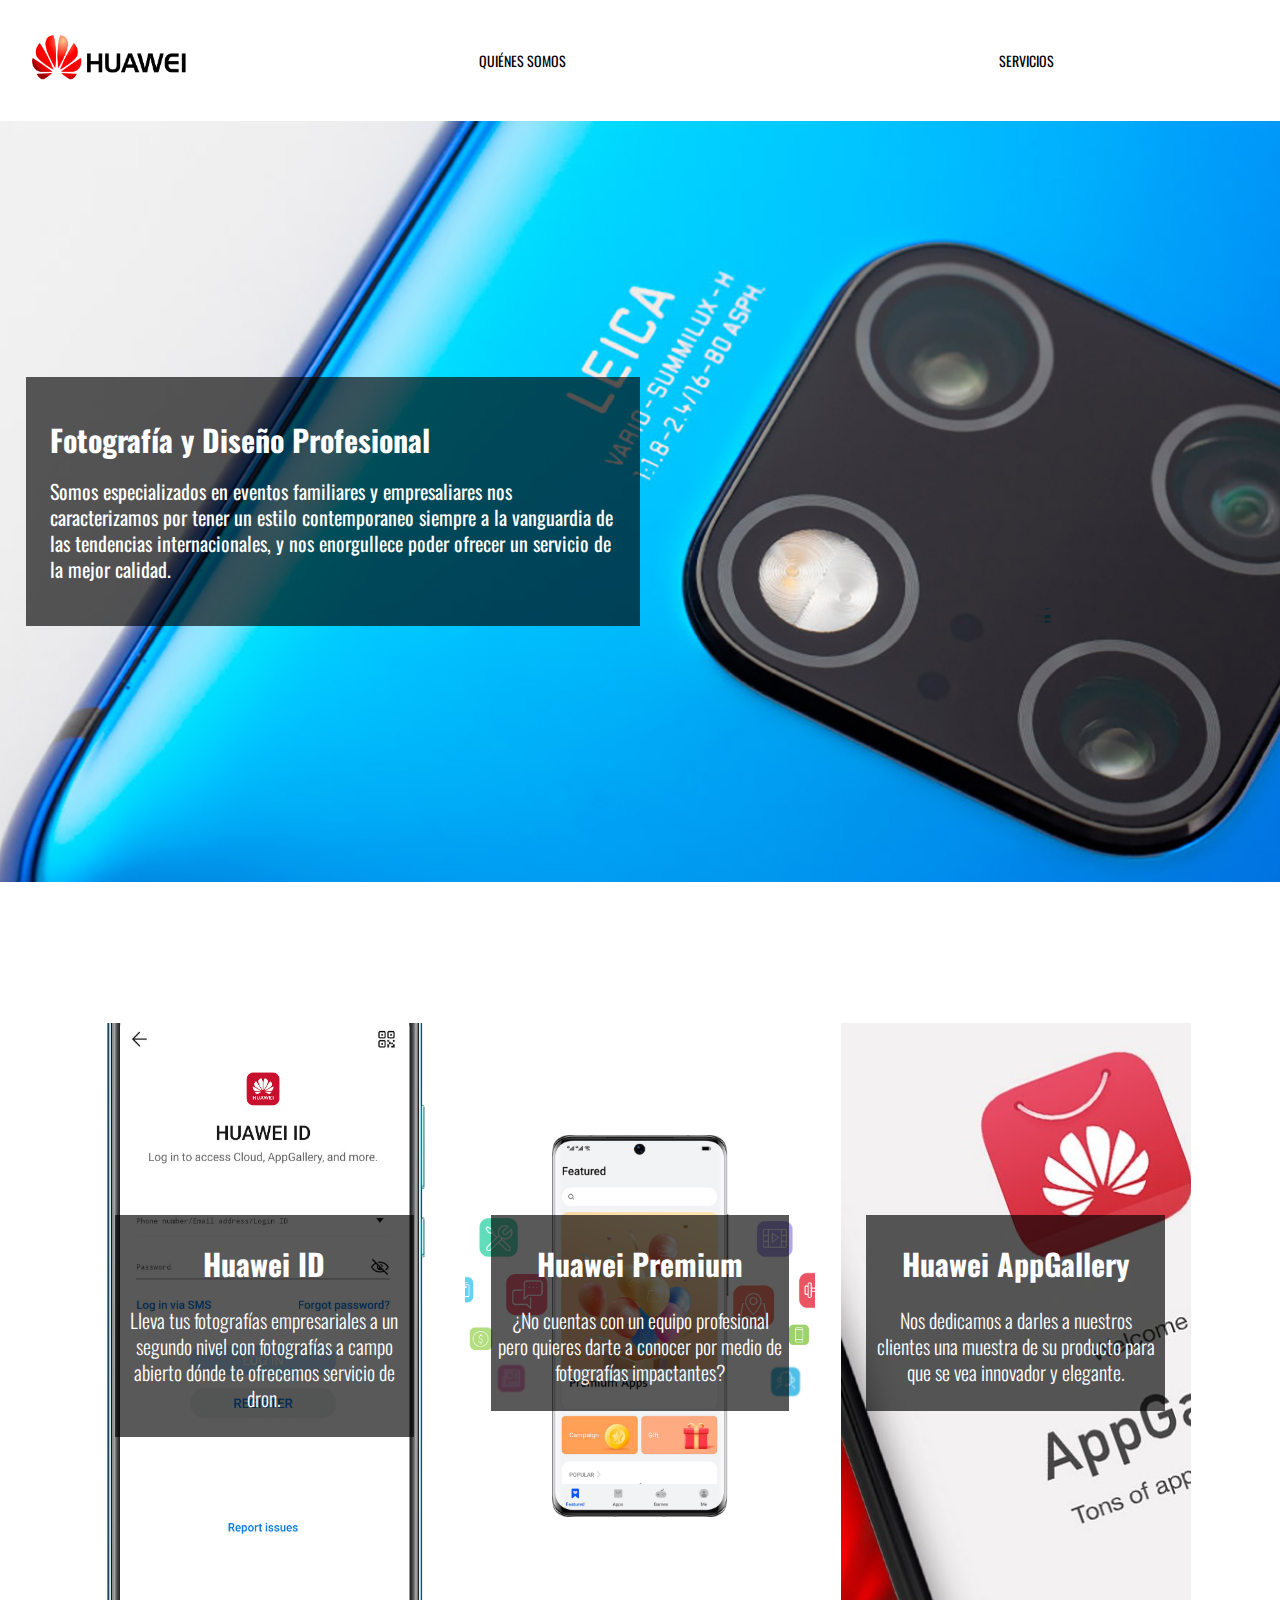
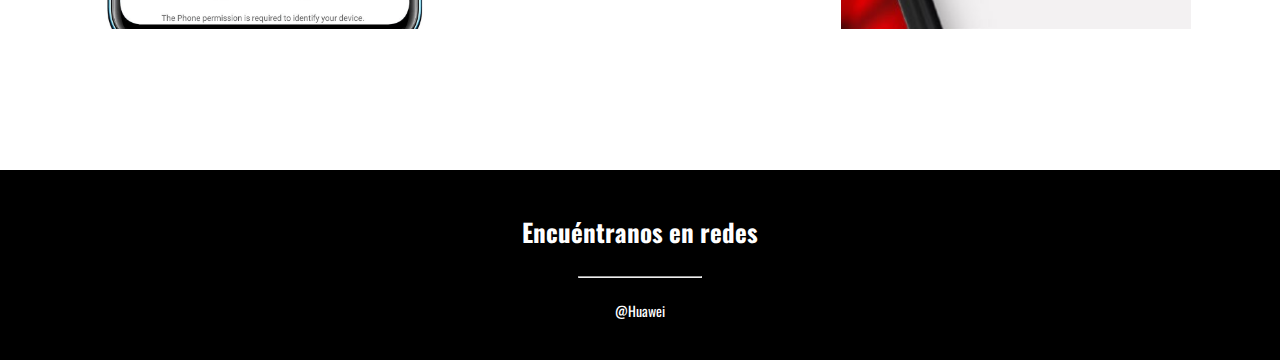
<file: index.html>
<!doctype html>
<html>
<head>
	 <meta name="viewport" content="width=device-width, initial-scale=1.0"> 
	<title>Home | Photo Vision</title>
	<link href="css/home.css" rel="stylesheet" type="text/css">
	<link rel="preconnect" href="https://fonts.googleapis.com">
	<link rel="preconnect" href="https://fonts.gstatic.com" crossorigin>
	<link href="https://fonts.googleapis.com/css2?family=Oswald:wght@200;300;400;600&display=swap" rel="stylesheet">
	<meta name="viewport" content="width=device-width, initial-scale=1">
</head>

<body>
    
	<div class="contenedor">
        
    
    
		<div id="arriba">
            
			<header>
                
				<div id="logo">
                    
					<a href="index.html"><img src="img/logo.png" width="180px" height="auto" alt="logo"/></a>
				</div>
                
				<nav>
                    
					<ul>
						<li><a href="quienes-somos.html">QUIÉNES SOMOS</a></li>
						<li><a href="servicios.html">SERVICIOS</a></li>
					</ul>
                    
				</nav>
                
			</header>
            
             
            
			<main>
            
                               
				<div id="main_todo">
					<h1 id="main_titulo">Fotografía y Diseño Profesional</h1>
                    
					<p id="parrafo">Somos especializados en eventos familiares y empresaliares nos caracterizamos por tener un estilo contemporaneo siempre a la vanguardia de las tendencias internacionales, y nos enorgullece poder ofrecer un servicio de la mejor calidad.</p>
                    </div>
				</div>
                
                
			</main>
            
			</div>
        
			<section id="sec1_index">
                
				<article id="ar1_index">
					<div class="article-caption">
						<h2>Huawei ID</h2>
						<p>Lleva tus fotografías empresariales a un segundo nivel con fotografías a campo abierto dónde te ofrecemos servicio de dron.</p>
					</div> 
				</article>
                
				<article id="ar2_index">
					<div class="article-caption">
						<h2>Huawei Premium</h2>
						<p>¿No cuentas con un equipo profesional pero quieres darte a conocer por medio de fotografías impactantes?</p>
					</div>
				</article>
                
				<article id="ar3_index">
					<div class="article-caption">
						<h2>Huawei AppGallery</h2>
						<p>Nos dedicamos a darles a nuestros clientes una muestra de su producto para que se vea innovador y elegante.</p>
					</div>
				</article>
                
			</section>
			<footer>
				<h2 id="footer_titulo">Encuéntranos en redes</h2>
				<hr>
				<p>@Huawei</p>
			</footer>
		</div>
    
	</body>
</html>
</file>
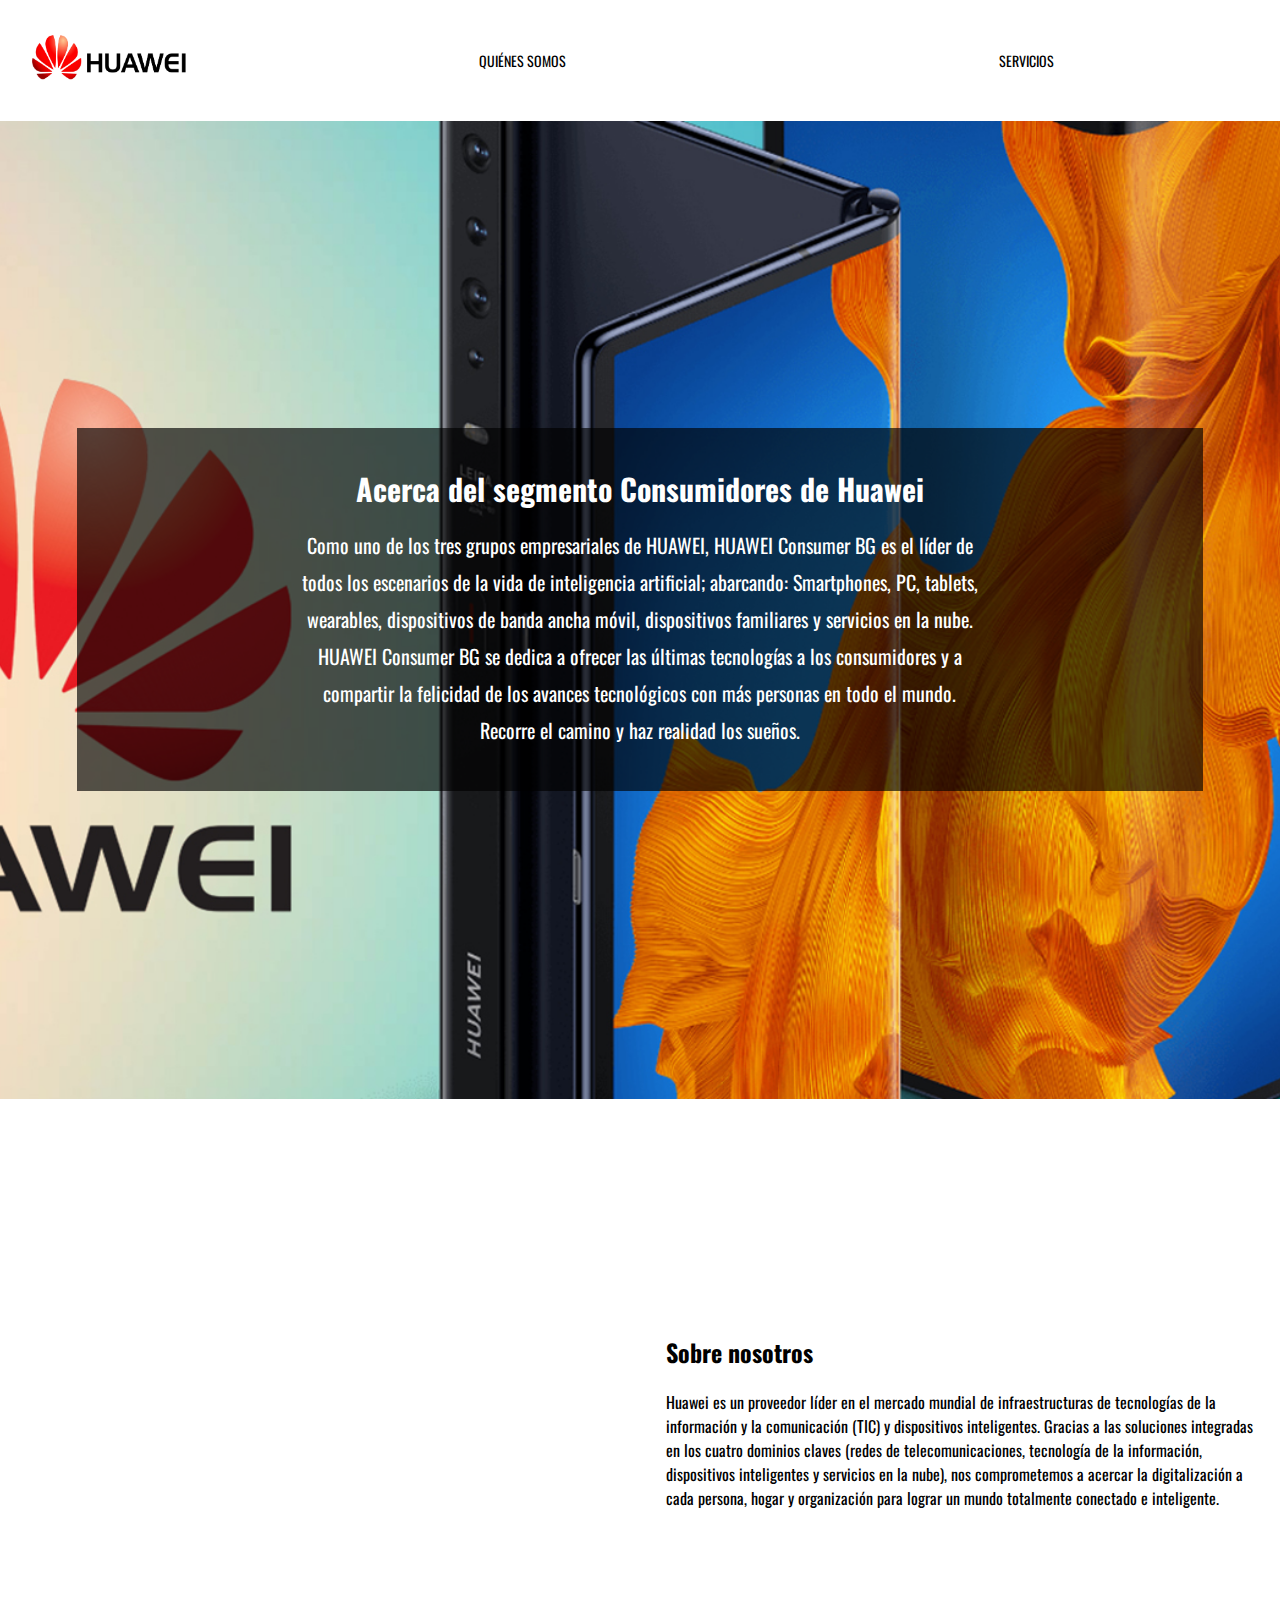
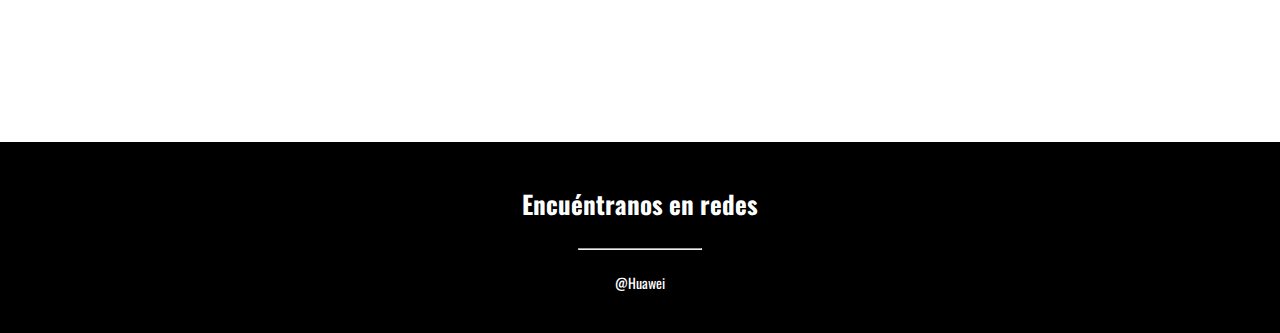
<file: quienes-somos.html>
<!doctype html>
<html>
<head>
	<meta charset="utf-8">
	<title>Quienes somos | Photo Vision</title>
	<link href="css/quienes-somos.css" rel="stylesheet" type="text/css">
	<link rel="preconnect" href="https://fonts.googleapis.com">
	<link rel="preconnect" href="https://fonts.gstatic.com" crossorigin>
	<link href="https://fonts.googleapis.com/css2?family=Oswald:wght@200;300;400;600&display=swap" rel="stylesheet">
	<meta name="viewport" content="width=device-width, initial-scale=1">
</head>

<body>
	<div id="contenedor">
        
		<div id="arriba">
			<header>
				<div id="logo">
					<a href="index.html"><img src="img/logo.png" width="180px" height="auto" alt="logo"/></a>
				</div>
				<nav>
					<ul>
						<li><a href="quienes-somos.html">QUIÉNES SOMOS</a></li>
						<li><a href="servicios.html">SERVICIOS</a></li>
				
					</ul>
				</nav>
			</header>
            
			<main>
				<div id="main_todo">
                    
                    <div id="fondo">
                    
					<h1 id="main_titulo">Acerca del segmento Consumidores de Huawei</h1>
					<p>Como uno de los tres grupos empresariales de HUAWEI, HUAWEI Consumer BG es el líder de todos los escenarios de la vida de inteligencia artificial; abarcando: Smartphones, PC, tablets, wearables, dispositivos de banda ancha móvil, dispositivos familiares y servicios en la nube. HUAWEI Consumer BG se dedica a ofrecer las últimas tecnologías a los consumidores y a compartir la felicidad de los avances tecnológicos con más personas en todo el mundo. Recorre el camino y haz realidad los sueños.</p>
                         </div>
				</div>
                    
			</main>
        
			</div>
        
		<section id="sec1_index">
            
			<div class="col">
           <iframe width="560" height="315" src="https://www.youtube.com/embed/458UTS-6VCg" title="YouTube video player" frameborder="0" allow="accelerometer; autoplay; clipboard-write; encrypted-media; gyroscope; picture-in-picture" allowfullscreen></iframe>
                
                
			</div>
            
			<div class="col">
				<h2 id="titulo2_main2">Sobre nosotros</h2>
				<p>Huawei es un proveedor líder en el mercado mundial de infraestructuras de tecnologías de la información y la comunicación (TIC) y dispositivos inteligentes. Gracias a las soluciones integradas en los cuatro dominios claves (redes de telecomunicaciones, tecnología de la información, dispositivos inteligentes y servicios en la nube), nos comprometemos a acercar la digitalización a cada persona, hogar y organización para lograr un mundo totalmente conectado e inteligente.</p>
			</div>
            
		</section>
        
		<footer>
			<h2 id="footer_titulo">Encuéntranos en redes</h2>
			<hr>
			<p>@Huawei</p>
		</footer>
	</div>
</body>
</html>
</file>
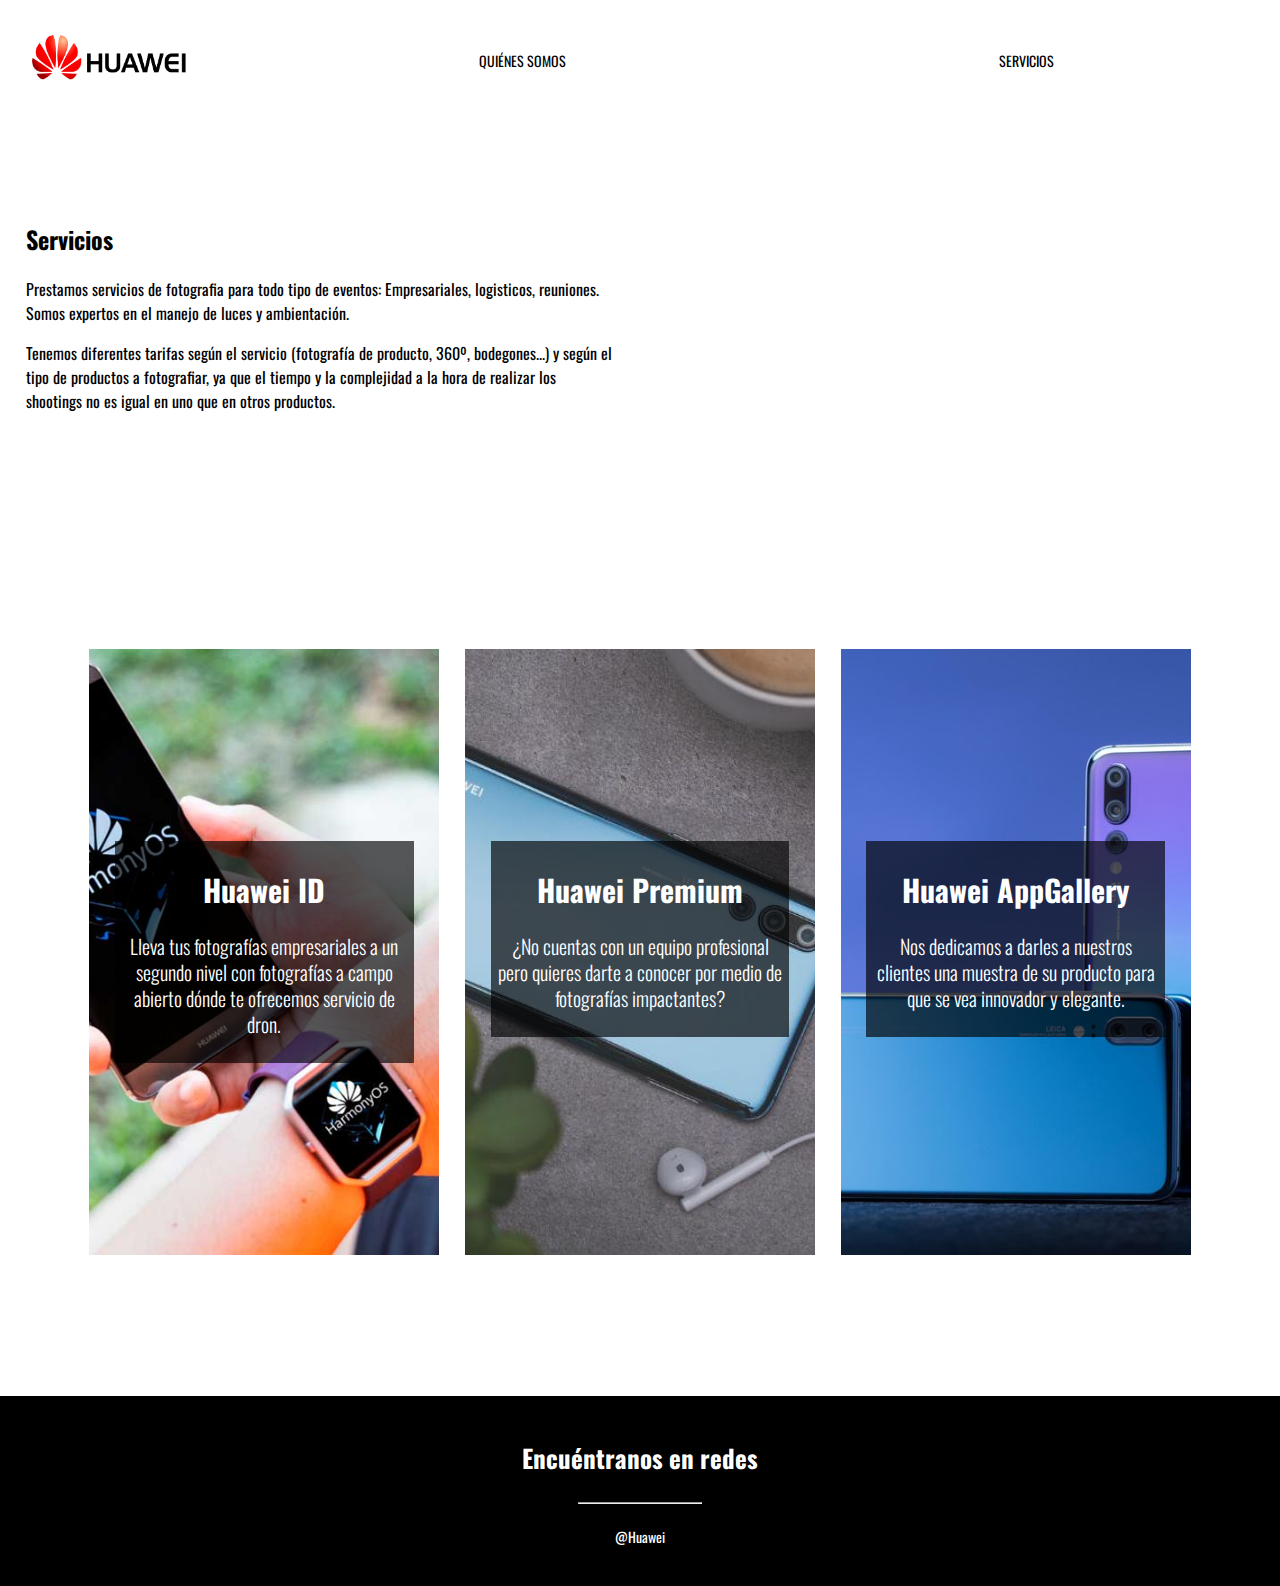
<file: servicios.html>
<!doctype html>
<html>
<head>
	<meta charset="utf-8">
	<title>Servicios | Huawei</title>
		<link href="css/servicios.css" rel="stylesheet" type="text/css">
	<link rel="preconnect" href="https://fonts.googleapis.com">
	<link rel="preconnect" href="https://fonts.gstatic.com" crossorigin>
	<link href="https://fonts.googleapis.com/css2?family=Oswald:wght@200;300;400;600&display=swap" rel="stylesheet">
	<meta name="viewport" content="width=device-width, initial-scale=1">
</head>

<body>
	<div id="contenedor">
		<div id="arriba">
			<header>
				<div id="logo">
					<a href="index.html"><img src="img/logo.png" width="180px" height="auto" alt="logo"/></a>
				</div>
				<nav>
					<ul>
						<li><a href="quienes-somos.html">QUIÉNES SOMOS</a></li>
						<li><a href="servicios.html">SERVICIOS</a></li>
				
					</ul>
				</nav>
			</header>
			<main id="sec_main">
				<div class="col">
					<h2 id="titulo2_main2">Servicios</h2>
					<p>Prestamos servicios de fotografia para todo tipo de eventos: Empresariales, logisticos, reuniones. Somos expertos en el manejo de luces y ambientación.</p>
					<p>Tenemos diferentes tarifas según el servicio (fotografía de producto, 360º, bodegones...) y según el tipo de productos a fotografiar, ya que el tiempo y la complejidad a la hora de realizar los shootings no es igual en uno que en otros productos.</p>
				</div>
                
				<div class="col">
					<iframe width="560" height="315" src="https://www.youtube.com/embed/Ol3TsZQijJw" title="YouTube video player" frameborder="0" allow="accelerometer; autoplay; clipboard-write; encrypted-media; gyroscope; picture-in-picture" allowfullscreen></iframe>
				</div>
			</main>
			<main>
				<section id="sec1_index">
					<article id="ar1_index">
						<div class="article-caption">
							<h2>Huawei ID</h2>
						<p>Lleva tus fotografías empresariales a un segundo nivel con fotografías a campo abierto dónde te ofrecemos servicio de dron.</p>
						</div>
					</article>
					<article id="ar2_index">
						<div class="article-caption">
							<h2>Huawei Premium</h2>
						<p>¿No cuentas con un equipo profesional pero quieres darte a conocer por medio de fotografías impactantes?</p>
						</div>
					</article>
					<article id="ar3_index">
						<div class="article-caption">
						<h2>Huawei AppGallery</h2>
						<p>Nos dedicamos a darles a nuestros clientes una muestra de su producto para que se vea innovador y elegante.</p>
						</div>
					</article>
				</section>
			<footer>
				<h2 id="footer_titulo">Encuéntranos en redes</h2>
				<hr>
				<p>@Huawei</p>
			</footer>
		</div>
	</body>
	</html>
</file>
<file: css/home.css>
.contenedor{ 
   
   
}

#arriba {
    margin-bottom: 10%;
}

#logo{ background-color 
}

body, html {
  font-family: 'Oswald', sans-serif;
  overflow-x: hidden;
  margin: 0;
}

img {
  max-width: 100%
}


header {
  display: flex;
  width: 100%;
  align-items: center;
  flex-direction: row;
  flex-wrap: wrap;
  justify-content: space-between;
  background-color: #fff;
  padding: 10px;
  box-sizing: border-box;
} 


header #logo {
    display: flex;
  
}

header nav {
    
      flex: 0 0 80%;
}

header ul {
  list-style-type: none;
  margin: 0;
  padding: 0;
  display: flex;    
  justify-content: space-around;
}

header a {
  color: #000;
  text-decoration: none;
  font-size: 14px;
  padding: 1px 10px;
  display: block;
  
}

header a:hover {
  color: rgba(255,247,0,1.00);
}


main {
  width: min 100%;
  background-image: url(../img/home/banner-principal.jpg);
  padding: 20% 2%;
  background-size: cover;
  background-position: center;
  background-repeat: no-repeat;
}

#main_todo {
  max-width: 50%;
  background-color: rgb(0 0 0 / 65%);
  box-sizing: border-box;
  padding: 2%;
    
}

#main_titulo {
    
  display: flex;
  font-weight: bold;
  font-size: 30px;
  line-height: 36px;
  font-weight: bold;
  color: #fff;
}

#main_todo p {
  display: flex;
  font-size: 20px;
  line-height: 26px;
  color: #fff;
}

#sec1_index {
  display: flex;
  flex-direction: row;
  flex-wrap: wrap;
  width: 100%;
  box-sizing: border-box;
  justify-content: center;
  margin-bottom: 10%;
}

#sec1_index article {
  max-width: 350px;
  box-sizing: border-box;
  margin: 1%;
  padding: 15% 2%;
  color: #fff;
  text-align: center;
}

#sec1_index #ar1_index {
  background-image: url(../img/home/card-1.jpg);
  background-position: center;
  background-size: cover;
}

#sec1_index #ar2_index {
  background-image: url(../img/home/card-2.jpg);
  background-position: center;
  background-size: cover;
}

#sec1_index #ar3_index {
  background-image: url(../img/home/card-3.jpg);
  background-position: center;
  background-size: cover;
}

#sec1_index article h2 {
  font-size: 30px;
  line-height: 36px;
}

#sec1_index article p {
  font-size: 20px;
  line-height: 26px;
  font-weight: 300;
}

.article-caption {
  background-color: rgb(0 0 0 / 65%);
  box-sizing: border-box;
  padding: 2%;
}


footer {
  background: #000000;
  padding: 2%;
  display: flex;
  flex-direction: row;
  flex-wrap: wrap;
  justify-content: center;
  box-sizing: border-box;
  color: #fff;
}

footer h2 {
  width: 100%;
  text-align: center;
  font-size: 25px;
  line-height: 31px;
}

footer hr {
  width: 10%;
  background-color: rgba(255,247,0,1.00);
}

footer p {
  width: 100%;
  text-align: center;
  font-size: 14px;
}
</file>
<file: css/quienes-somos.css>
.contenedor{ 
   
   
}

#arriba {
    margin-bottom: 10%;
}

#logo{ background-color 
}

body, html {
  font-family: 'Oswald', sans-serif;
  overflow-x: hidden;
  margin: 0;
}

img {
  max-width: 100%
}


header {
  display: flex;
  width: 100%;
  align-items: center;
  flex-direction: row;
  flex-wrap: wrap;
  justify-content: space-between;
  background-color: #fff;
  padding: 10px;
  box-sizing: border-box;
} 


header #logo {
    display: flex;
  
}

header nav {
    
      flex: 0 0 80%;
}

header ul {
  list-style-type: none;
  margin: 0;
  padding: 0;
  display: flex;    
  justify-content: space-around;
}

header a {
  color: #000;
  text-decoration: none;
  font-size: 14px;
  padding: 1px 10px;
  display: block;
  
}

header a:hover {
  color: rgba(255,247,0,1.00);
}


main {
  width: 100%;
  background-image: url(../img/quienes-somos/banner-quienes-somos.jpg);
  padding: 20% 2%;
  background-size: cover;
  background-position: center;
  background-repeat: no-repeat;
}
#main_todo {
    
    padding-top: 4%;
    padding-right: 8%;
    padding-left: 4%;
    padding-bottom: 4%;
    color: #fff;
    text-align: center;
}

#fondo{
    
  background-color: rgb(0 0 0 / 65%);
  box-sizing: content-box;
  padding: 2%;
background color position: center;
    
    
    
}

#main_titulo {
  font-weight: bold;
  font-size: 30px;
  line-height: 36px;
  font-weight: bold;
}
#main_todo p {
    font-size: 20px;
    line-height: 37px;
    -webkit-box-sizing: border-box;
    -moz-box-sizing: border-box;
    box-sizing: border-box;
    padding-right: 18%;
    padding-left: 18%;
}
#sec1_index {
display: flex;
  flex-direction: row;
  flex-wrap: wrap;
  align-items: center;
  margin-bottom: 10%;
}

#sec1_index .col {
 flex: 0 0 50%;
  padding: 2%;
  box-sizing: border-box;
}


footer {
  background: #000000;
  padding: 2%;
  display: flex;
  flex-direction: row;
  flex-wrap: wrap;
  justify-content: center;
  box-sizing: border-box;
  color: #fff;
}

footer h2 {
  width: 100%;
  text-align: center;
  font-size: 25px;
  line-height: 31px;
}

footer hr {
  width: 10%;
  background-color: rgba(255,247,0,1.00);
}

footer p {
  width: 100%;
  text-align: center;
  font-size: 14px;
}

iframe {
 aspect-ratio: 16/9;
  width: 100%;
  height: initial;
}
</file>
<file: css/servicios.css>
body, html {
  font-family: 'Oswald', sans-serif;
  overflow-x: hidden;
  margin: 0;
}

header {
  display: flex;
  width: 100%;
  align-items: center;
  flex-direction: row;
  flex-wrap: wrap;
  justify-content: space-between;
  background-color: #fff;
  padding: 10px;
  box-sizing: border-box;
} 


header #logo {
    display: flex;
  
}

header nav {
    
      flex: 0 0 80%;
}

header ul {
  list-style-type: none;
  margin: 0;
  padding: 0;
  display: flex;    
  justify-content: space-around;
}

header a {
  color: #000;
  text-decoration: none;
  font-size: 14px;
  padding: 1px 10px;
  display: block;
  
}

header a:hover {
  color: rgba(255,247,0,1.00);
}


#sec_main {
  display: flex;
  flex-direction: row;
  flex-wrap: wrap;
  align-items: center;
  margin-bottom: 10%;
}
#sec_main .col {
  flex: 0 0 50%;
  padding: 2%;
  box-sizing: border-box;
}
#sec1_index {
  display: flex;
  flex-direction: row;
  flex-wrap: wrap;
  width: 100%;
  box-sizing: border-box;
  justify-content: center;
  margin-bottom: 10%;
}
#sec1_index article {
  max-width: 350px;
  box-sizing: border-box;
  margin: 1%;
  padding: 15% 2%;
  color: #fff;
  text-align: center;
}
#sec1_index #ar1_index {
  background-image: url(../img/servicios/card-1.jpg);
  background-position: center;
  background-size: cover;
}
#sec1_index #ar2_index {
  background-image: url(../img/servicios/card-2.jpg);
  background-position: center;
  background-size: cover;
}
#sec1_index #ar3_index {
  background-image: url(../img/servicios/card-3.jpg);
  background-position: center;
  background-size: cover;
}
#sec1_index article h2 {
  font-size: 30px;
  line-height: 36px;
}
#sec1_index article p {
  font-size: 20px;
  line-height: 26px;
  font-weight: 300;
}
.article-caption {
  background-color: rgb(0 0 0 / 65%);
  box-sizing: border-box;
  padding: 2%;
}
iframe {
  aspect-ratio: 16/9;
  width: 100%;
  height: initial;
}

footer {
  background: #000000;
  padding: 2%;
  display: flex;
  flex-direction: row;
  flex-wrap: wrap;
  justify-content: center;
  box-sizing: border-box;
  color: #fff;
}

footer h2 {
  width: 100%;
  text-align: center;
  font-size: 25px;
  line-height: 31px;
}

footer hr {
  width: 10%;
  background-color: rgba(255,247,0,1.00);
}

footer p {
  width: 100%;
  text-align: center;
  font-size: 14px;
}
</file>
